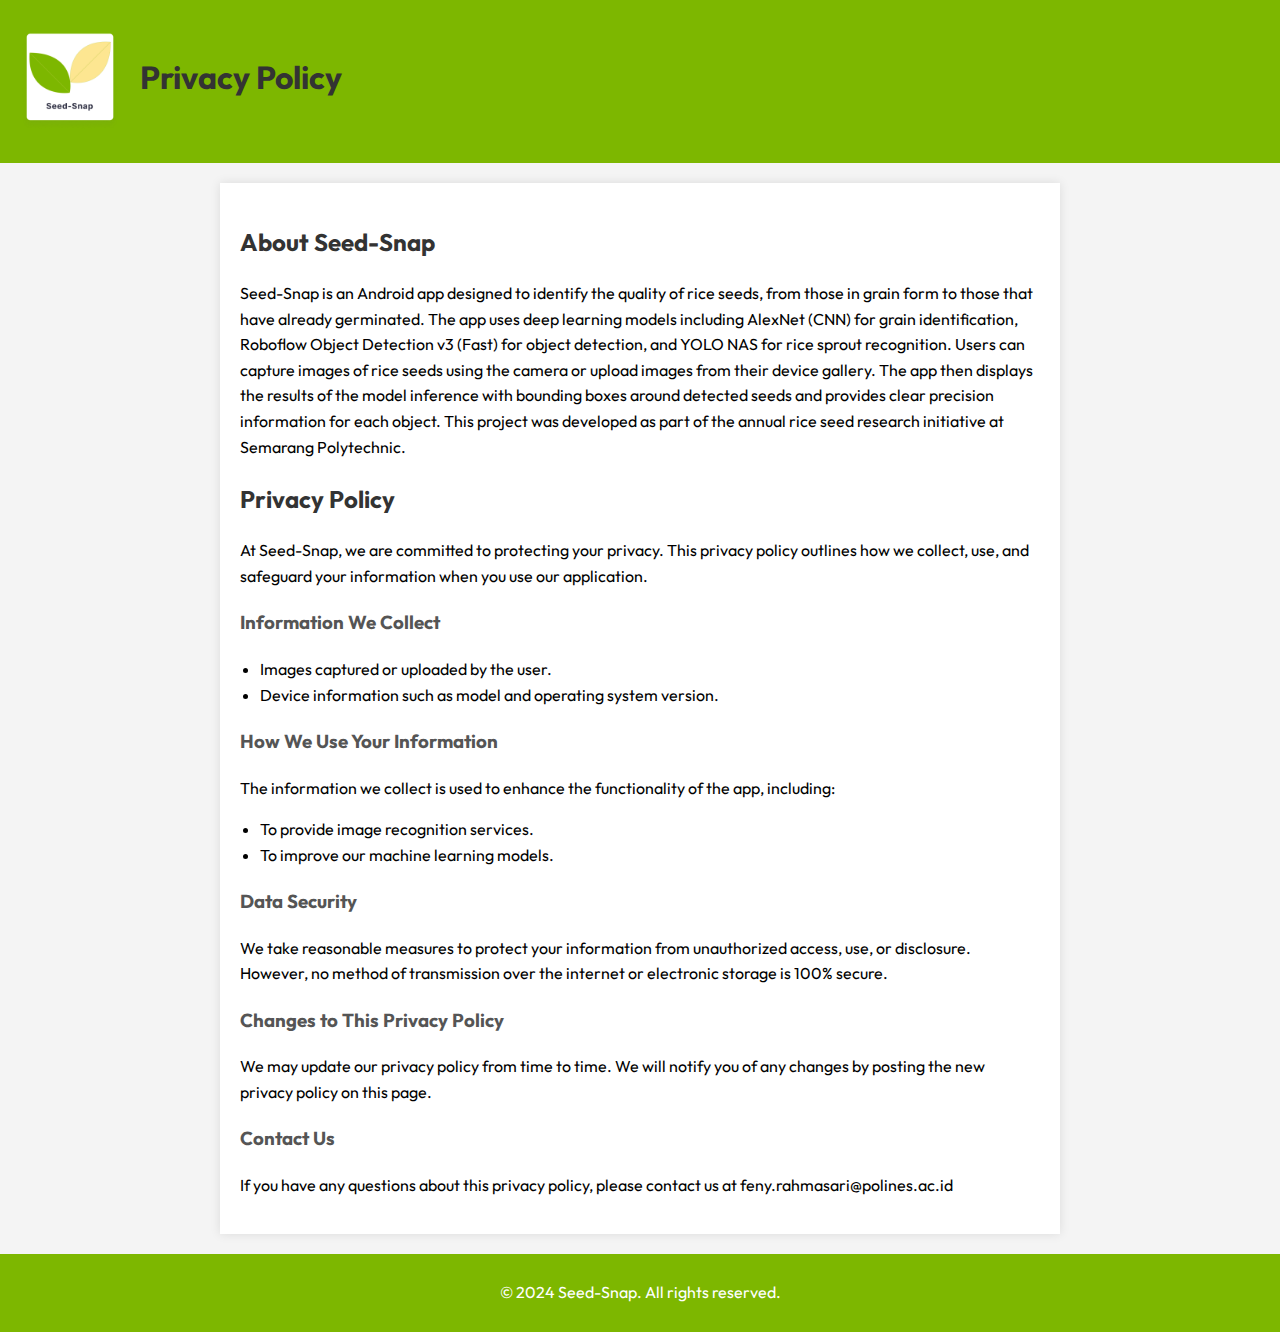
<file: privacy-policy.html>
<!DOCTYPE html>
<html lang="en">
<head>
    <meta charset="UTF-8">
    <meta name="viewport" content="width=device-width, initial-scale=1.0">
    <title>Privacy Policy - Seed-Snap</title>
    <link rel="stylesheet" href="assets/css/privacy-policy.css">
    <link href="https://fonts.googleapis.com/css2?family=Outfit:wght@400;700&display=swap" rel="stylesheet">
</head>
<body>
    <header>
        <h1><img class="header-icon" src="assets/images/logo.png" alt="Icon">Privacy Policy</h1>
    </header>
    <main>
        <section class="app-description">
            <h2>About Seed-Snap</h2>
            <p>
                Seed-Snap is an Android app designed to identify the quality of rice seeds, 
                from those in grain form to those that have already germinated. The app uses 
                deep learning models including AlexNet (CNN) for grain identification, 
                Roboflow Object Detection v3 (Fast) for object detection, and YOLO NAS for 
                rice sprout recognition. Users can capture images of rice seeds using the 
                camera or upload images from their device gallery. The app then displays the 
                results of the model inference with bounding boxes around detected seeds and 
                provides clear precision information for each object. This project was 
                developed as part of the annual rice seed research initiative at Semarang 
                Polytechnic.
            </p>
        </section>
        <section class="privacy-policy">
            <h2>Privacy Policy</h2>
            <p>
                At Seed-Snap, we are committed to protecting your privacy. This privacy policy 
                outlines how we collect, use, and safeguard your information when you use our 
                application.
            </p>
            <h3>Information We Collect</h3>
            <ul>
                <li>Images captured or uploaded by the user.</li>
                <li>Device information such as model and operating system version.</li>
            </ul>
            <h3>How We Use Your Information</h3>
            <p>
                The information we collect is used to enhance the functionality of the app, 
                including:
            </p>
            <ul>
                <li>To provide image recognition services.</li>
                <li>To improve our machine learning models.</li>
            </ul>
            <h3>Data Security</h3>
            <p>
                We take reasonable measures to protect your information from unauthorized access, 
                use, or disclosure. However, no method of transmission over the internet or 
                electronic storage is 100% secure.
            </p>
            <h3>Changes to This Privacy Policy</h3>
            <p>
                We may update our privacy policy from time to time. We will notify you of any 
                changes by posting the new privacy policy on this page.
            </p>
            <h3>Contact Us</h3>
            <p>
                If you have any questions about this privacy policy, please contact us at 
                feny.rahmasari@polines.ac.id
            </p>
        </section>
    </main>
    <footer>
        <p>&copy; 2024 Seed-Snap. All rights reserved.</p>
    </footer>
</body>
</html>
</file>
<file: assets/css/privacy-policy.css>
body {
    font-family: 'Outfit', sans-serif;
    line-height: 1.6;
    margin: 0;
    padding: 0;
    background-color: #f4f4f4;
}

header {
    background: #7DB700;
    color: white;
    padding: 10px 0;
}

.header-icon {
    width: 100px;
    height: 100px;
    vertical-align: middle;
    margin-right: 20px; 
}

main {
    max-width: 800px;
    margin: 20px auto;
    padding: 20px;
    background: white;
    box-shadow: 0 0 10px rgba(0, 0, 0, 0.1);
}

h1 {
    color: #333;
    margin-left: 20px;
}

h2 {
    color: #333;
}

h3 {
    color: #555;
}

ul {
    margin: 10px 0;
    padding-left: 20px;
}

footer {
    text-align: center;
    padding: 10px 0;
    background: #7DB700;
    color: white;
    position: relative;
    bottom: 0;
    width: 100%;
}
</file>
